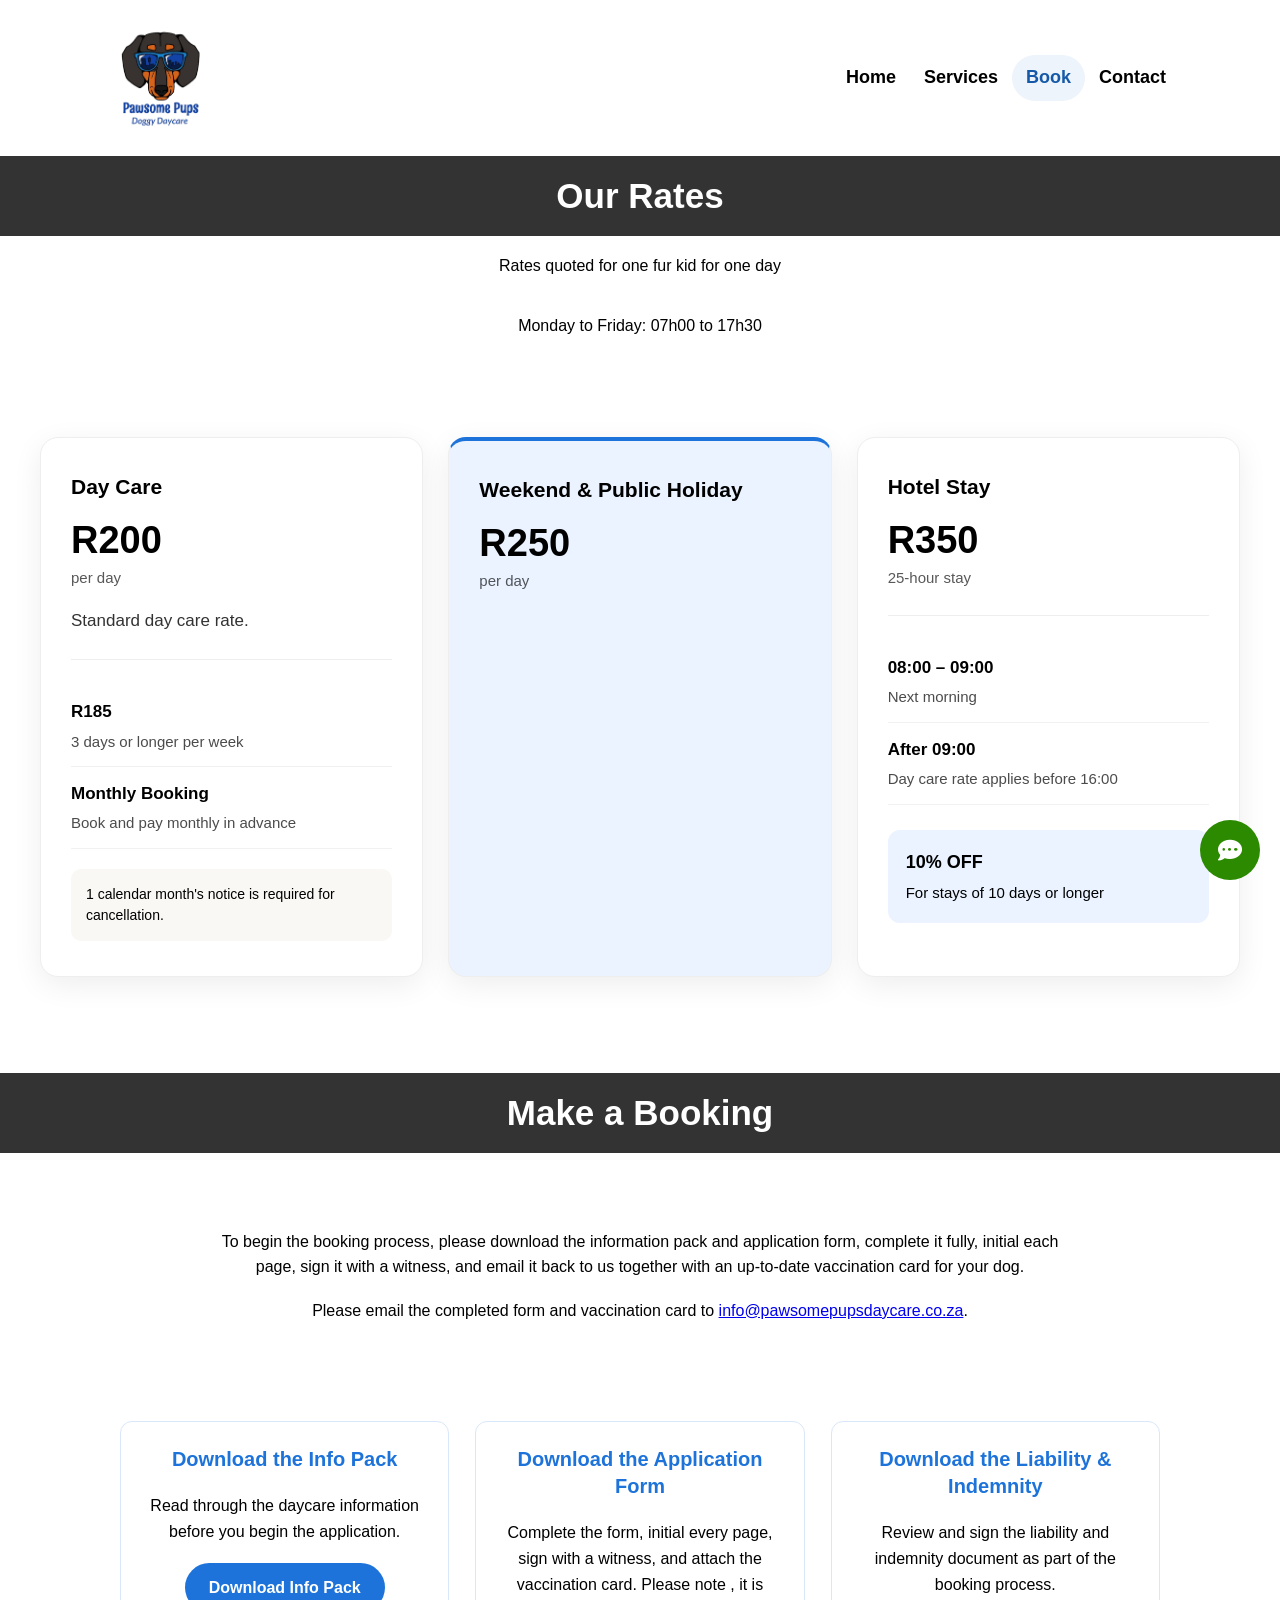
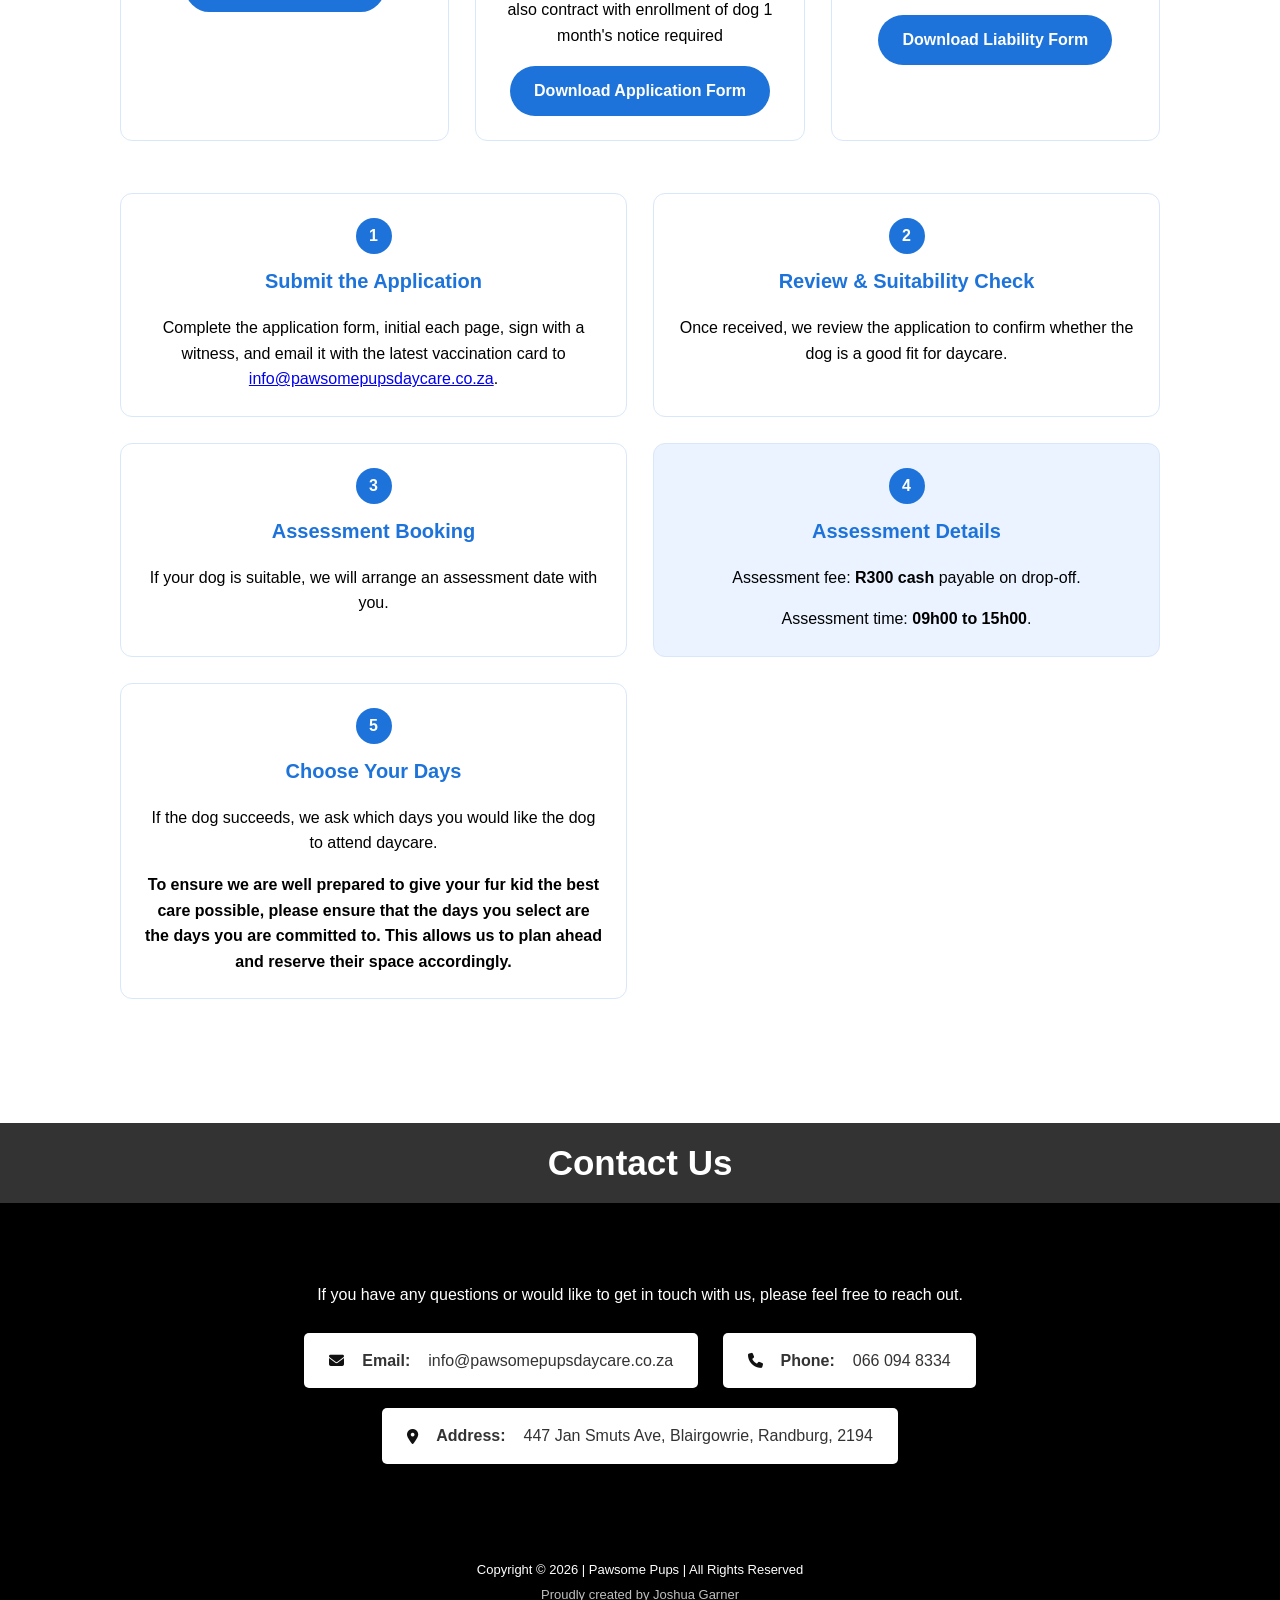
<file: booking.html>
<!DOCTYPE html>
<html lang="en">
<head>
    <meta charset="UTF-8">
    <meta name="viewport" content="width=device-width, initial-scale=1.0">
    <title>Pawsome Pups</title>
    <link rel="icon" href="/favicon.ico" type="image/x-icon">
    <link rel="preconnect" href="https://fonts.googleapis.com">
    <link rel="preconnect" href="https://fonts.gstatic.com" crossorigin>
    <link href="https://fonts.googleapis.com/css2?family=Roboto:wght@400;500;700&display=swap" rel="stylesheet">
    <link rel="stylesheet" href="styles.css">
    <link rel="stylesheet" href="https://cdnjs.cloudflare.com/ajax/libs/font-awesome/6.1.1/css/all.min.css">
</head>
<body>

    <div class="header">
        <a href="index.html" class="logo" aria-label="Pawsome Pups Home">
            <img src="img/Logo.png" alt="Pawsome Pups logo" />
        </a>

        <div class="nav-group right-nav navbar">
            <a href="index.html">Home</a>
            <a href="services.html">Services</a>
            <a href="booking.html" class="active" aria-current="page">Book</a>
            <a href="contact.html">Contact</a>
        </div>

        <div class="burger">
            <i class="fas fa-bars"></i>
            <i class="fas fa-times" style="display: none;"></i>
        </div>
    </div>

     <div class="title"><h2>Our Rates</h2></div>

    <div class="rates-intro">
      <p>Rates quoted for one fur kid for one day</p>

      <p>Monday to Friday: 07h00 to 17h30 </p>
    </div>
<section class="rates-section">
  <div class="rates-container">


    <div class="rates-grid">

      <!-- Day Care -->
      <div class="rate-card">
        <h3>Day Care</h3>

        <div class="price">
          <span>R200</span>
          <small>per day</small>
        </div>

        <p>Standard day care rate.</p>

        <div class="rate-divider"></div>

        <div class="rate-detail">
          <strong>R185</strong>
          <span>3 days or longer per week</span>
        </div>

        <div class="rate-detail">
          <strong>Monthly Booking</strong>
          <span>Book and pay monthly in advance</span>
        </div>

        <div class="rate-note">
        
          <p>1 calendar month's notice is required for cancellation.</p>
        </div>
      </div>


      <!-- Weekend & Public Holiday -->
      <div class="rate-card highlight-card">
        
        <h3>Weekend & Public Holiday</h3>

        <div class="price">
          <span>R250</span>
          <small>per day</small>
        </div>

        <!-- <p>Special rates apply for weekends and public holidays.</p> -->
      </div>


      <!-- Hotel -->
      <div class="rate-card">
        
        <h3>Hotel Stay</h3>

        <div class="price">
          <span>R350</span>
          <small>25-hour stay</small>
        </div>

        <div class="rate-divider"></div>

        <div class="rate-detail">
          <strong>08:00 – 09:00</strong>
          <span>Next morning</span>
        </div>

        <div class="rate-detail">
          <strong>After 09:00</strong>
          <span>Day care rate applies before 16:00</span>
        </div>

        <div class="discount">
          <strong>10% OFF</strong>
          <span>For stays of 10 days or longer</span>
        </div>
      </div>

    </div>
  </div>
</section>
    </div>

    <div class="title"><h2>Make a Booking</h2></div>
    <div class="booking-section" id="booking">
        <div class="booking-intro">
            <p>
                To begin the booking process, please download the information pack and application form, complete it fully,
                initial each page, sign it with a witness, and email it back to us together with an up-to-date
                vaccination card for your dog.
            </p>
            <p>
                Please email the completed form and vaccination card to <a href="mailto:info@pawsomepupsdaycare.co.za">info@pawsomepupsdaycare.co.za</a>.
            </p>
         
        </div>

        <div class="booking-docs">
            <div class="doc-card">
                <h3>Download the Info Pack</h3>
                <p>Read through the daycare information before you begin the application.</p>
                <a href="pdf/Pawsome Pups Doggy Daycare  Information Pack 092026.pdf" download class="doc-button">Download Info Pack</a>
            </div>

            <div class="doc-card">
                <h3>Download the Application Form</h3>
                <p>Complete the form, initial every page, sign with a witness, and attach the vaccination card. Please note , it is also contract with enrollment of dog 1 month's notice required</p>
                <a href="pdf/Pawsome Pups Doggy Daycare Application Form 092026.pdf" download class="doc-button">Download Application Form</a>
            </div>

            <div class="doc-card">
                <h3>Download the Liability &amp; Indemnity</h3>
                <p>Review and sign the liability and indemnity document as part of the booking process.</p>
                <a href="pdf/Liability and Indemnity V01 2026.pdf" download class="doc-button">Download Liability Form</a>
            </div>
        </div>

        <div class="booking-steps">
            <div class="step-card">
                <span class="step-number">1</span>
                <h3>Submit the Application</h3>
                <p>Complete the application form, initial each page, sign with a witness, and email it with the latest vaccination card to <a href="mailto:info@pawsomepupsdaycare.co.za">info@pawsomepupsdaycare.co.za</a>.</p>
            </div>

            <div class="step-card">
                <span class="step-number">2</span>
                <h3>Review & Suitability Check</h3>
                <p>Once received, we review the application to confirm whether the dog is a good fit for daycare.</p>
            </div>

            <div class="step-card">
                <span class="step-number">3</span>
                <h3>Assessment Booking</h3>
                <p>If your dog is suitable, we will arrange an assessment date with you.</p>
            </div>

            <div class="step-card highlight-card">
                <span class="step-number">4</span>
                <h3>Assessment Details</h3>
                <p>Assessment fee: <strong>R300 cash</strong> payable on drop-off.</p>
                <p>Assessment time: <strong>09h00 to 15h00</strong>.</p>
            </div>

            <div class="step-card">
                <span class="step-number">5</span>
                <h3>Choose Your Days</h3>
                <p>If the dog succeeds, we ask which days you would like the dog to attend daycare.</p>
                <p><b>To ensure we are well prepared to give your fur kid the best care possible, please ensure that the days you select are the days you are committed to. This allows us to plan ahead and reserve their space accordingly.</b></p>
            </div>
        </div>

        
    </div>

  <div class="title"><h2>Contact Us</h2></div>
  <section class="contact-section" id="contact">
    <div class="container">
      <p>If you have any questions or would like to get in touch with us, please feel free to reach out.</p>
      <div class="contact-info">
        <p><i class="fas fa-envelope contact-info-icon" aria-hidden="true"></i><strong>Email:</strong> info@pawsomepupsdaycare.co.za</p>
        <p><i class="fas fa-phone contact-info-icon" aria-hidden="true"></i><strong>Phone:</strong> 066 094 8334</p>
        <p><i class="fas fa-map-marker-alt contact-info-icon" aria-hidden="true"></i><strong>Address:</strong> 447 Jan Smuts Ave, Blairgowrie, Randburg, 2194</p>
      </div>
    </div>
  </section>

  <footer class="footer">
    <p>Copyright &copy; 2026 | Pawsome Pups | All Rights Reserved</p>
    <p class="creator">Proudly created by <a href="http://joshuagarnerwebsite.com" target="_blank" rel="noopener noreferrer" class="creator-link">Joshua Garner</a></p>
  </footer>


<div id="socialMediaFloat" class="social-circle">
    <div class="social-icon" id="socialToggle">
        <i class="fas fa-comment-dots"></i>
    </div>
    <a href="mailto:info@pawsomepupsdaycare.co.za" class="social-icon hidden" target="_blank" rel="noopener noreferrer">
        <i class="fa fa-envelope"></i>
    </a>
    <a href="tel:+27660948334" class="social-icon hidden" target="_blank" rel="noopener noreferrer">
        <i class="fa fa-phone"></i>
    </a>
    <a href="mailto:info@pawsomepupsdaycare.co.za" class="social-icon hidden" target="_blank" rel="noopener noreferrer">
        <i class="fa fa-envelope"></i>
    </a>
</div>

<script>
    var socialToggle = document.getElementById('socialToggle');
    var socialIcons = document.querySelectorAll('.social-icon.hidden');

    function toggleSocialIcons() {
        socialIcons.forEach(function(icon, index) {
            setTimeout(function() {
                icon.classList.toggle('hidden');
            }, index * 30);
        });
        socialToggle.children[0].classList.toggle('fa-comment-dots hidden');
        socialToggle.children[0].classList.toggle('fa-times');
    }
    socialToggle.addEventListener('click', toggleSocialIcons);

    document.addEventListener('DOMContentLoaded', function() {
  var burger = document.querySelector('.burger');
  var navbar = document.querySelector('.navbar');

  function toggleMenu() {
    burger.classList.toggle('active');
    navbar.classList.toggle('active');
  }

  burger.addEventListener('click', toggleMenu);
});
</script>

</body>
</html>
</file>
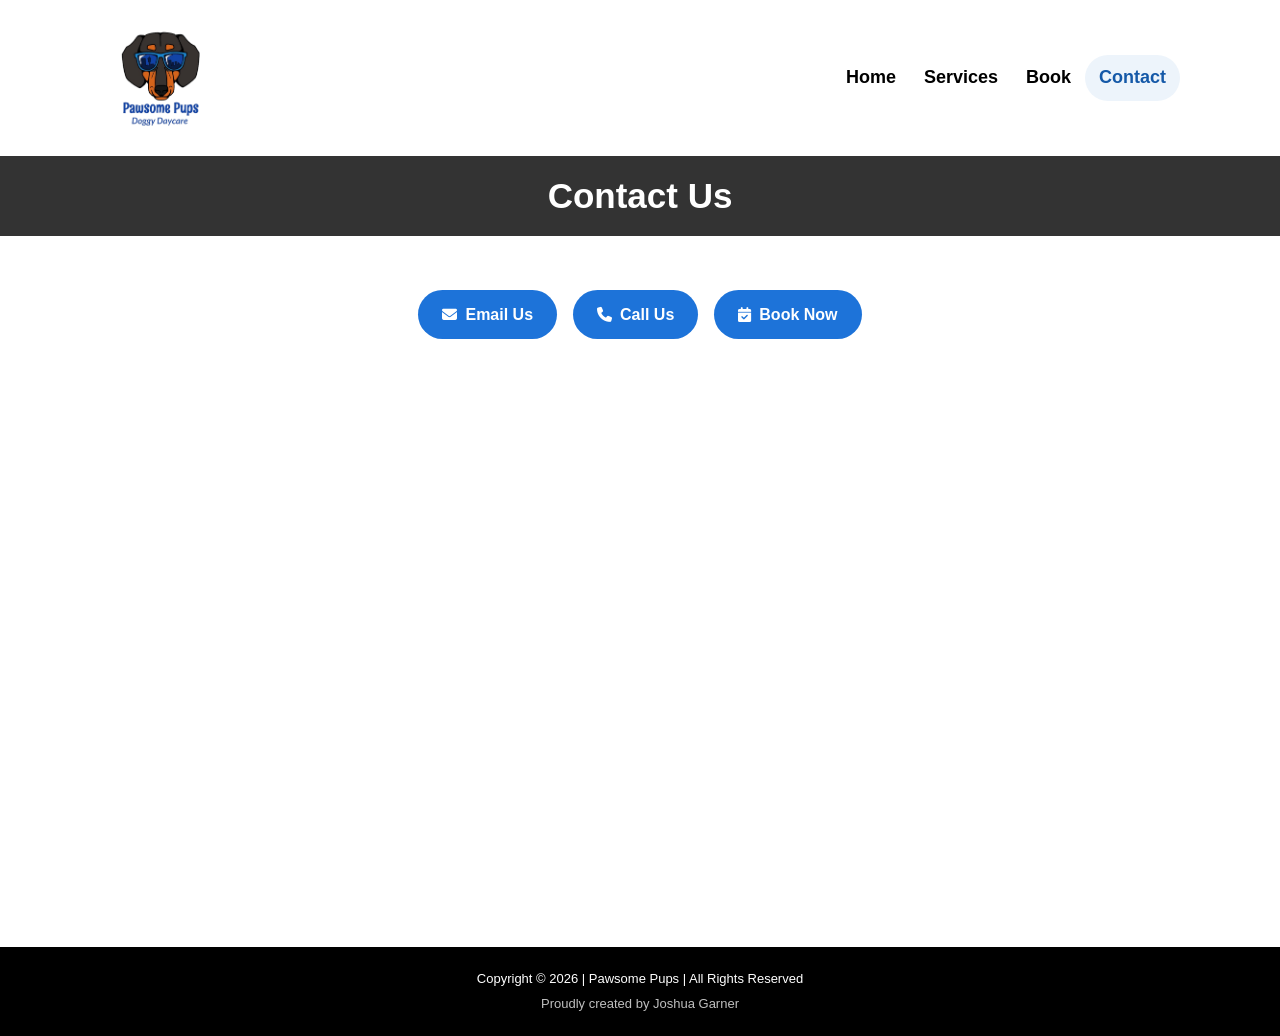
<file: contact.html>
<!DOCTYPE html>
<html lang="en">
<head>
    <meta charset="UTF-8">
    <meta name="viewport" content="width=device-width, initial-scale=1.0">
    <title>Pawsome Pups | Contact</title>
    <link rel="icon" href="/favicon.ico" type="image/x-icon">
    <link rel="preconnect" href="https://fonts.googleapis.com">
    <link rel="preconnect" href="https://fonts.gstatic.com" crossorigin>
    <link href="https://fonts.googleapis.com/css2?family=Roboto:wght@400;500;700&display=swap" rel="stylesheet">
    <link rel="stylesheet" href="styles.css">
    <link rel="stylesheet" href="https://cdnjs.cloudflare.com/ajax/libs/font-awesome/6.1.1/css/all.min.css">
</head>
<body>

    <div class="header">
        <a href="index.html" class="logo" aria-label="Pawsome Pups Home">
            <img src="img/Logo.png" alt="Pawsome Pups logo" />
        </a>

        <div class="nav-group right-nav navbar">
            <a href="index.html">Home</a>
            <a href="services.html">Services</a>
            <a href="booking.html">Book</a>
            <a href="contact.html" class="active" aria-current="page">Contact</a>
        </div>

        <div class="burger">
            <i class="fas fa-bars"></i>
            <i class="fas fa-times" style="display: none;"></i>
        </div>
    </div>

    <div class="title"><h2>Contact Us</h2></div>

        <div class="contact-page-actions">
            <a href="mailto:info@pawsomepupsdaycare.co.za" class="booking-button email-button"><i class="fas fa-envelope" aria-hidden="true"></i> Email Us</a>
            <a href="tel:+27660948334" class="booking-button"><i class="fas fa-phone" aria-hidden="true"></i> Call Us</a>
            <a href="booking.html" class="booking-button"><i class="fas fa-calendar-check" aria-hidden="true"></i> Book Now</a>
        </div>
    </div>
  <br/>
    <div class="contact-map-wrap">
        <iframe src="https://www.google.com/maps/embed?pb=!1m12!1m8!1m3!1d3582.7853607530774!2d28.01474842!3d-26.10592433!3m2!1i1024!2i768!4f13.1!2m1!1sPawsome%20Pups%20Doggy%20Daycare!5e0!3m2!1sen!2sza!4v1785780361820!5m2!1sen!2sza" width="600" height="450" style="border:0;" allowfullscreen="" loading="lazy" referrerpolicy="strict-origin-when-cross-origin"></iframe>
    </div>

    <footer class="footer">
        <p>Copyright &copy; 2026 | Pawsome Pups | All Rights Reserved</p>
        <p class="creator">Proudly created by <a href="http://joshuagarnerwebsite.com" target="_blank" rel="noopener noreferrer" class="creator-link">Joshua Garner</a></p>
    </footer>

<script>
    document.addEventListener('DOMContentLoaded', function() {
      var burger = document.querySelector('.burger');
      var navbar = document.querySelector('.navbar');

      function toggleMenu() {
        burger.classList.toggle('active');
        navbar.classList.toggle('active');
      }

      if (burger && navbar) {
        burger.addEventListener('click', toggleMenu);
      }
    });
</script>

</body>
</html>
</file>
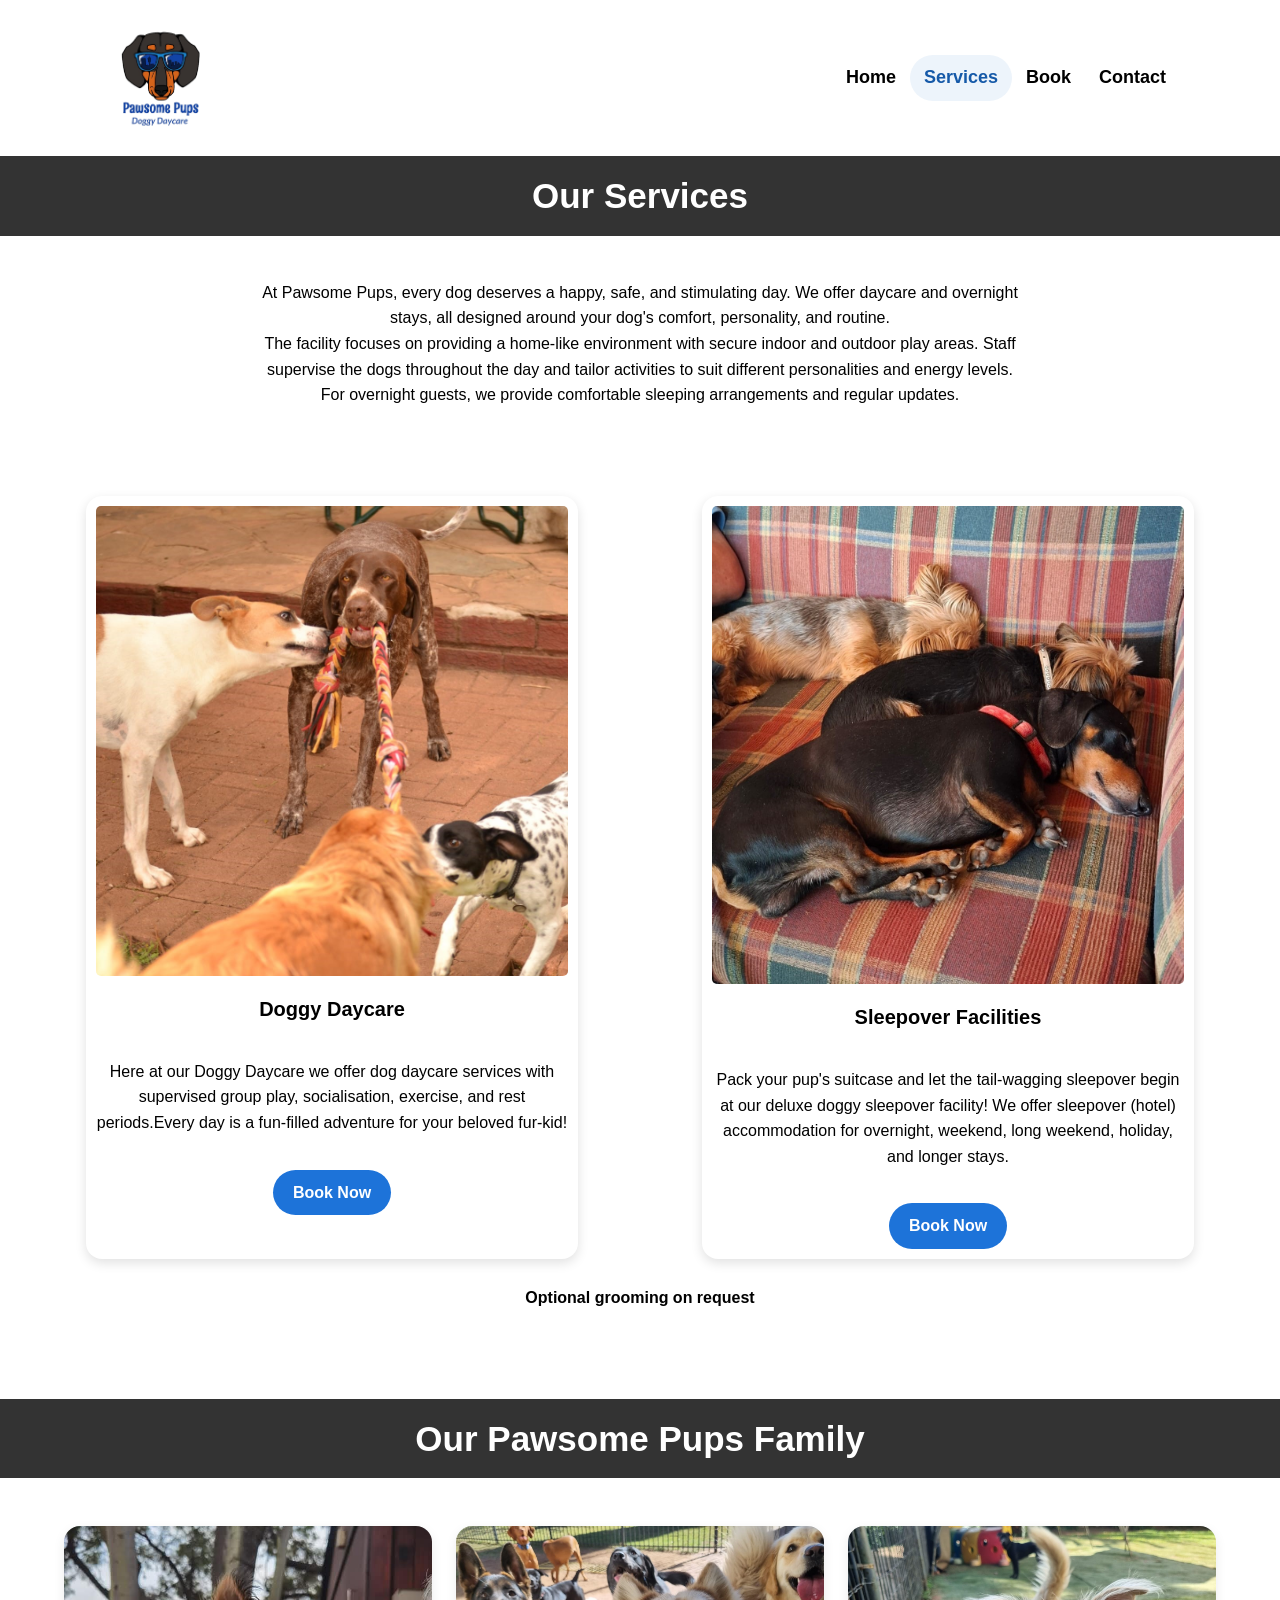
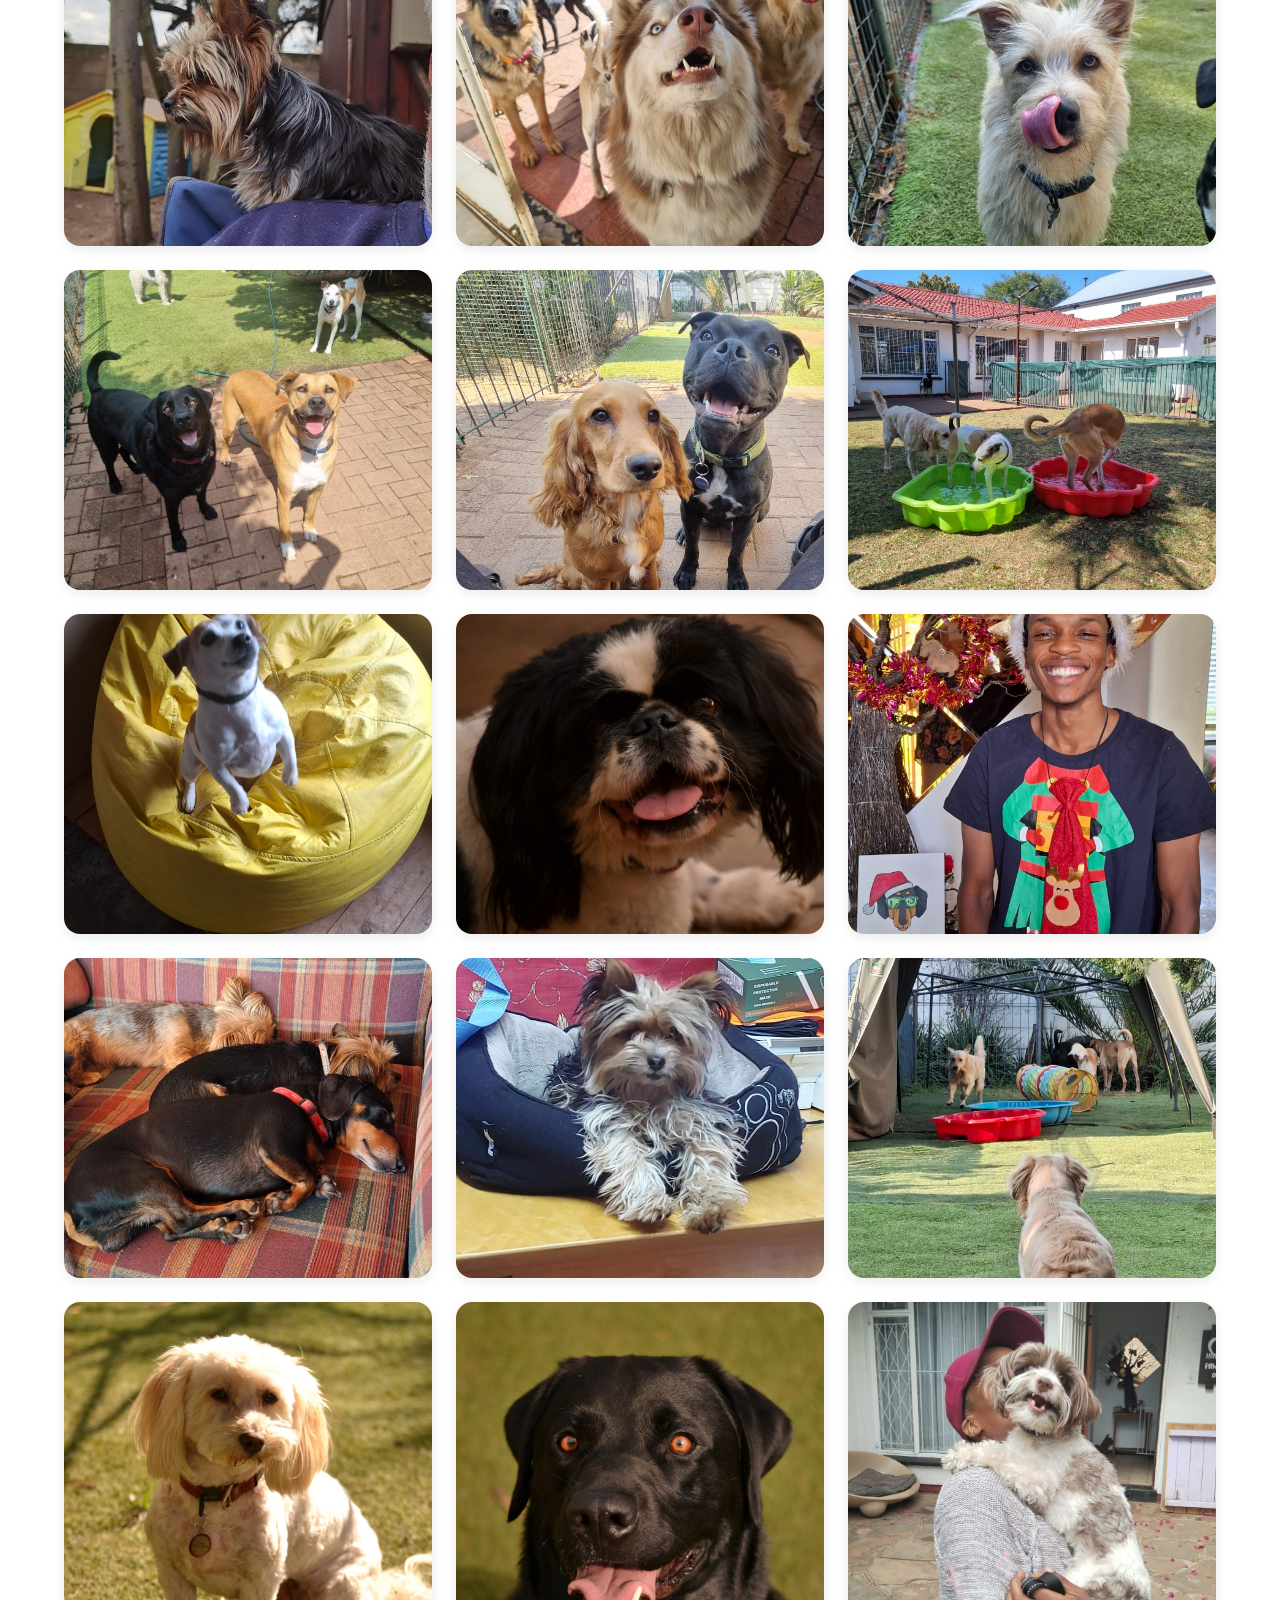
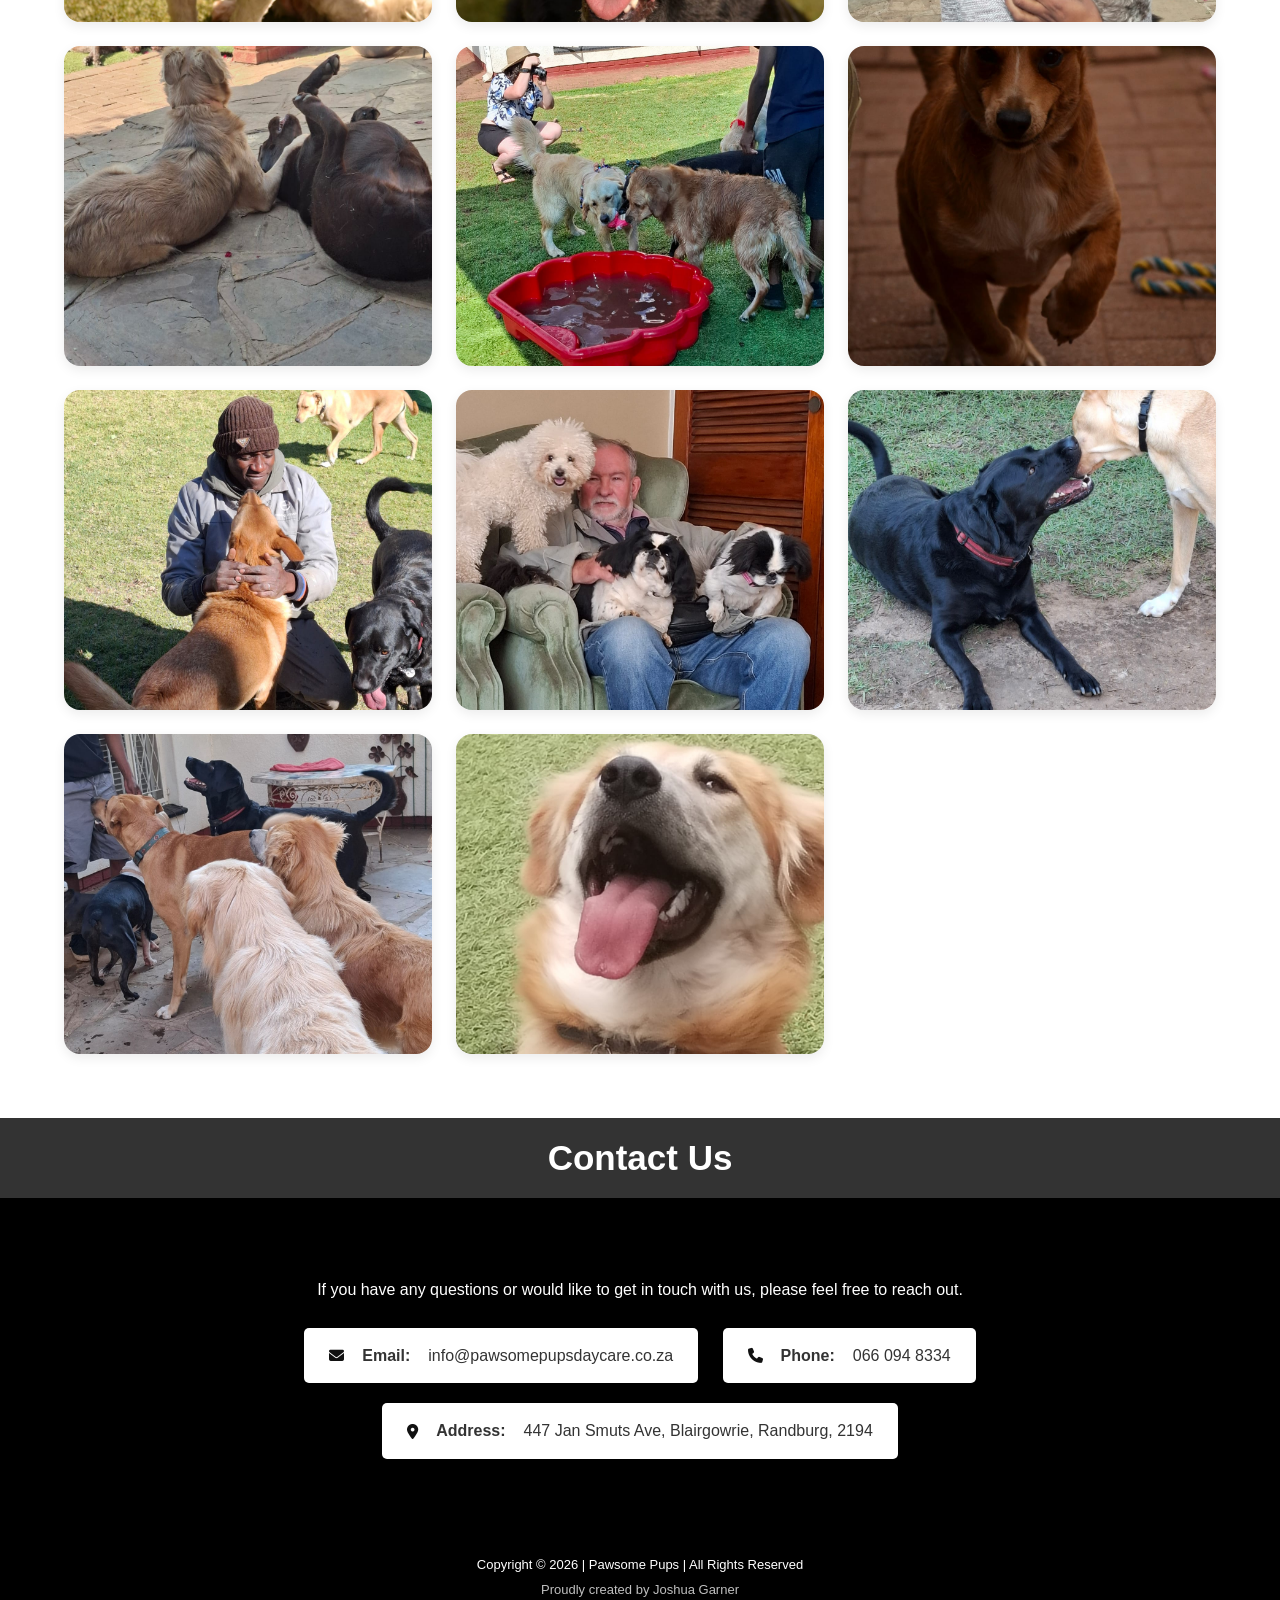
<file: services.html>
<!DOCTYPE html>
<html lang="en">
<head>
    <meta charset="UTF-8">
    <meta name="viewport" content="width=device-width, initial-scale=1.0">
    <title>Pawsome Pups | Services</title>
    <link rel="icon" href="/favicon.ico" type="image/x-icon">
    <link rel="preconnect" href="https://fonts.googleapis.com">
    <link rel="preconnect" href="https://fonts.gstatic.com" crossorigin>
    <link href="https://fonts.googleapis.com/css2?family=Roboto:wght@400;500;700&display=swap" rel="stylesheet">
    <link rel="stylesheet" href="styles.css">
    <link rel="stylesheet" href="https://cdnjs.cloudflare.com/ajax/libs/font-awesome/6.1.1/css/all.min.css">
</head>
<body>

    <div class="header">
        <a href="index.html" class="logo" aria-label="Pawsome Pups Home">
            <img src="img/Logo.png" alt="Pawsome Pups logo" />
        </a>

        <div class="nav-group right-nav navbar">
            <a href="index.html">Home</a>
            <a href="services.html" class="active" aria-current="page">Services</a>
            <a href="booking.html">Book</a>
            <a href="contact.html">Contact</a>
        </div>

        <div class="burger">
            <i class="fas fa-bars"></i>
            <i class="fas fa-times" style="display: none;"></i>
        </div>
    </div>

    <div class="title"><h2>Our Services</h2></div>

    <div class="services-page-intro">
        <div class="container narrow">
            <p>
                At Pawsome Pups, every dog deserves a happy, safe, and stimulating day. We offer daycare and overnight stays, all designed around your dog's comfort, personality, and routine.
            <p>The facility focuses on providing a home-like environment with secure indoor and outdoor play areas. 
Staff supervise the dogs throughout the day and tailor activities to suit different personalities and energy levels.</p>

<p>For overnight guests, we provide comfortable sleeping arrangements and regular updates. </p>
        
        </div>
    </div>

    <div class="services-section services-page-services" id="services">
      <div class="product-cards">
          <div class="product-card">
              <img src="img/daycare-1.jpg" alt="Doggy Daycare">
              <h3>Doggy Daycare</h3>
              <p>Here at our Doggy Daycare we offer dog daycare services with supervised group play, socialisation, exercise, and rest periods.Every day is a fun-filled adventure for your beloved fur-kid! </p>
              <a href="booking.html" class="service-view-btn">Book Now</a>
          </div>
          <div class="product-card">
              <img src="img/WhatsApp Image 2026-07-29 at 14.07.41.jpeg" alt="Sleepover Facilities">
              <h3>Sleepover Facilities</h3>
              <p>Pack your pup's suitcase and let the tail-wagging sleepover begin at our deluxe doggy sleepover facility! We offer sleepover (hotel) accommodation for overnight, weekend, long weekend,  holiday, and longer stays.</p>
              <a href="booking.html" class="service-view-btn">Book Now</a>
          </div>
      </div>
      <p><b>Optional grooming on request</b></p>
    </div>


   

    <div class="title"><h2>Our Pawsome Pups Family</h2></div>
    <div class="facilities-section">
        <div class="facilities-gallery">
            <div class="facility-card">
                <img src="img/WhatsApp Image 2026-07-29 at 13.54.24.jpeg" alt="Pawsome Pups in action">
            </div>
            <div class="facility-card">
                <img src="img/WhatsApp Image 2026-07-29 at 13.54.25.jpeg" alt="Pawsome Pups in action">
            </div>
            <div class="facility-card">
                <img src="img/WhatsApp Image 2026-07-29 at 13.56.09.jpeg" alt="Pawsome Pups in action">
            </div>
            <div class="facility-card">
                <img src="img/WhatsApp Image 2026-07-29 at 13.58.35.jpeg" alt="Pawsome Pups in action">
            </div>
            <div class="facility-card">
                <img src="img/WhatsApp Image 2026-07-29 at 14.00.16 (1).jpeg" alt="Pawsome Pups in action">
            </div>
            <div class="facility-card">
                <img src="img/WhatsApp Image 2026-07-29 at 14.00.16.jpeg" alt="Pawsome Pups in action">
            </div>
            <div class="facility-card">
                <img src="img/WhatsApp Image 2026-07-29 at 14.07.36.jpeg" alt="Pawsome Pups in action">
            </div>
            <div class="facility-card">
                <img src="img/WhatsApp Image 2026-07-29 at 14.07.38.jpeg" alt="Pawsome Pups in action">
            </div>
            <div class="facility-card">
                <img src="img/WhatsApp Image 2026-07-29 at 14.07.40.jpeg" alt="Pawsome Pups in action">
            </div>
            <div class="facility-card">
                <img src="img/WhatsApp Image 2026-07-29 at 14.07.41.jpeg" alt="Pawsome Pups in action">
            </div>
            <div class="facility-card">
                <img src="img/WhatsApp Image 2026-07-29 at 14.07.42 (2).jpeg" alt="Pawsome Pups in action">
            </div>
            <div class="facility-card">
                <img src="img/WhatsApp Image 2026-07-29 at 14.10.50.jpeg" alt="Pawsome Pups in action">
            </div>
            <div class="facility-card">
                <img src="img/WhatsApp Image 2026-07-29 at 14.10.52 (1).jpeg" alt="Pawsome Pups in action">
            </div>
            <div class="facility-card">
                <img src="img/WhatsApp Image 2026-07-29 at 14.10.52.jpeg" alt="Pawsome Pups in action">
            </div>
            <div class="facility-card">
                <img src="img/WhatsApp Image 2026-07-29 at 14.10.54.jpeg" alt="Pawsome Pups in action">
            </div>
            <div class="facility-card">
                <img src="img/WhatsApp Image 2026-07-29 at 13.56.09 (1).jpeg" alt="Pawsome Pups in action">
            </div>
            <div class="facility-card">
                <img src="img/WhatsApp Image 2026-07-29 at 14.07.37 (1).jpeg" alt="Pawsome Pups in action">
            </div>
            <div class="facility-card">
                <img src="img/WhatsApp Image 2026-07-29 at 14.07.37.jpeg" alt="Pawsome Pups in action">
            </div>
            <div class="facility-card">
                <img src="img/WhatsApp Image 2026-07-29 at 14.10.45.jpeg" alt="Pawsome Pups in action">
            </div>
            <div class="facility-card">
                <img src="img/WhatsApp Image 2026-07-29 at 14.10.46.jpeg" alt="Pawsome Pups in action">
            </div>
            <div class="facility-card">
                <img src="img/WhatsApp Image 2026-07-29 at 14.10.51 (1).jpeg" alt="Pawsome Pups in action">
            </div>
            <div class="facility-card">
                <img src="img/WhatsApp Image 2026-07-29 at 14.10.51 (2).jpeg" alt="Pawsome Pups in action">
            </div>
            <div class="facility-card">
                <img src="img/WhatsApp Image 2026-07-29 at 14.10.54 (1).jpeg" alt="Pawsome Pups in action">
            </div>
        </div>
    </div>


    <div class="title"><h2>Contact Us</h2></div>
    <section class="contact-section" id="contact">
        <div class="container">
            <p>If you have any questions or would like to get in touch with us, please feel free to reach out.</p>
            <div class="contact-info">
                <p><i class="fas fa-envelope contact-info-icon" aria-hidden="true"></i><strong>Email:</strong> info@pawsomepupsdaycare.co.za</p>
                <p><i class="fas fa-phone contact-info-icon" aria-hidden="true"></i><strong>Phone:</strong> 066 094 8334</p>
                <p><i class="fas fa-map-marker-alt contact-info-icon" aria-hidden="true"></i><strong>Address:</strong> 447 Jan Smuts Ave, Blairgowrie, Randburg, 2194</p>
            </div>
        </div>
    </section>

    <footer class="footer">
        <p>Copyright &copy; 2026 | Pawsome Pups | All Rights Reserved</p>
        <p class="creator">Proudly created by <a href="http://joshuagarnerwebsite.com" target="_blank" rel="noopener noreferrer" class="creator-link">Joshua Garner</a></p>
    </footer>

<script>
    document.addEventListener('DOMContentLoaded', function() {
      var burger = document.querySelector('.burger');
      var navbar = document.querySelector('.navbar');

      function toggleMenu() {
        burger.classList.toggle('active');
        navbar.classList.toggle('active');
      }

      if (burger && navbar) {
        burger.addEventListener('click', toggleMenu);
      }
    });
</script>
<script src="service-reveal.js"></script>

</body>
</html>
</file>
<file: styles.css>
body {
  font-family: 'Open Sans', Arial, sans-serif;
  margin: 0;
  padding: 0;
  overflow-x: hidden;
  width: 100%;
  max-width: 100vw;
  word-wrap: break-word;
  overflow-wrap: break-word;
}

* {
  box-sizing: border-box;
}

html {
  scroll-behavior: smooth;
  overflow-x: hidden;
  width: 100%;
  overflow-wrap: break-word;
  word-wrap: break-word;
}

.header {
  background-color: #fff;
  color: black;
  padding: 18px 100px;
  display: flex;
  align-items: center;
  justify-content: space-between;
  position: relative;
  gap: 20px;
  min-height: 98px;
}

@media (max-width: 768px) {
  .header {
    padding: 12px 30px;
    min-height: 70px;
  }
}

@media (max-width: 480px) {
  .header {
    padding: 10px 15px;
    min-height: 60px;
  }
}

.logo {
  margin: 0;
  max-width: none;
  text-decoration: none;
  display: flex;
  align-items: center;
  justify-content: flex-start;
  flex-shrink: 0;
}

.logo img {
  display: block;
  max-height: 120px;
  width: auto;
}

@media (max-width: 768px) {
  .logo img {
    max-height: 92px;
  }
}

@media (max-width: 480px) {
  .logo img {
    max-height: 72px;
  }
}

.nav-group {
  display: flex;
  align-items: center;
  gap: 0;
  min-height: 52px;
}

@media (max-width: 768px) {
  .nav-group a {
    font-size: 11px;
    padding: 10px 11px;
  }
}

@media (max-width: 480px) {
  .right-nav {
    display: none;
  }

  .nav-group {
    display: none;
  }
}

.left-nav {
  display: none;
}

.right-nav {
  justify-content: flex-end;
  margin-left: auto;
}

.navbar,
.nav-group {
  display: flex;
}

.navbar a,
.nav-group a {
  display: flex;
  align-items: center;
  justify-content: center;
  color: black;
  text-align: center;
  padding: 12px 14px;
  text-decoration: none;
  font-size: 18px;
  margin-left: 0;
  font-weight: 700;
  line-height: 1.2;
  min-height: 46px;
  border-radius: 999px;
  transition: color 0.2s ease, background-color 0.2s ease;
  font-family: 'Poppins', 'Open Sans', Arial, sans-serif;
}

.navbar a:hover,
.nav-group a:hover,
.navbar a.active,
.nav-group a.active {
  background-color: #edf4fb;
  color: #1559a8;
}

.hero-section {
  height: 650px;
  width: 100%;
  position: relative;
  overflow: hidden;
}

@media (max-width: 768px) {
  .hero-section {
    height: 450px;
  }
}

@media (max-width: 480px) {
  .hero-section {
    height: 350px;
  }
}

.hero-slider {
  position: absolute;
  inset: 0;
}

.hero-slide {
  position: absolute;
  inset: 0;
  display: flex;
  align-items: center;
  justify-content: center;
  background-size: cover;
  background-position: center;
  background-repeat: no-repeat;
  opacity: 0;
  transition: opacity 0.8s ease;
}

.hero-slide::after {
  content: '';
  position: absolute;
  inset: 0;
  background: rgba(0, 0, 0, 0.35);
}

.hero-slide.is-active {
  opacity: 1;
}

.slide-1 {
  background-image: linear-gradient(rgba(0, 0, 0, 0.35), rgba(0, 0, 0, 0.35)), url('img/WhatsApp Image 2026-07-29 at 14.00.16 (1).jpeg');
}

.slide-2 {
  background-image: linear-gradient(rgba(0, 0, 0, 0.35), rgba(0, 0, 0, 0.35)),  url('img/WhatsApp Image 2026-07-29 at 13.58.35.jpeg');
}

.slide-3 {
  background-image: linear-gradient(rgba(0, 0, 0, 0.15), rgba(0, 0, 0, 0.15)), url('img/WhatsApp Image 2026-07-29 at 14.10.54.jpeg');
}

.hero-content {
  position: relative;
  z-index: 1;
  text-align: center;
  color: white;
}

.hero-logo {
  max-width: 200px;
  height: auto;
  display: block;
  margin: 0 auto 25px;
}

.hero-content h2 {
  margin: 0 0 0;
  font-size: 72px;
  padding-bottom: 0;
  font-family: 'Chewy', 'Segoe Print', 'Comic Sans MS', cursive;
  font-weight: 400;
  letter-spacing: 1px;
  text-shadow: 2px 2px 0 rgba(3, 45, 84, 0.35);
}

@media (max-width: 768px) {
  .hero-content h2 {
    font-size: 40px;
  }
}

@media (max-width: 480px) {
  .hero-content h2 {
    font-size: 28px;
  }
}

.hero-content p {
  margin: 0 0 16px;
  font-size: 30px;
}

@media (max-width: 768px) {
  .hero-content p {
    font-size: 18px;
  }
}

@media (max-width: 480px) {
  .hero-content p {
    font-size: 14px;
    margin-bottom: 15px;
  }
}

.hero-book-btn {
  display: inline-block;
  background: #1d73d9;
  color: #fff;
  text-decoration: none;
  font-weight: bold;
  padding: 14px 28px;
  border-radius: 999px;
  transition: background 0.3s ease, transform 0.3s ease;
}

@media (max-width: 480px) {
  .hero-book-btn {
    padding: 10px 20px;
    font-size: 14px;
  }
}

.hero-book-btn:hover {
  background: #1458ac;
  transform: translateY(-2px);
}

.hero-dots {
  position: absolute;
  left: 50%;
  bottom: 24px;
  transform: translateX(-50%);
  z-index: 2;
  display: flex;
  gap: 10px;
}

.hero-dot {
  width: 12px;
  height: 12px;
  border: none;
  border-radius: 50%;
  background: rgba(255, 255, 255, 0.7);
  cursor: pointer;
}

.hero-dot.is-active {
  background: #fff;
  transform: scale(1.2);
}

.about-section,
.services-section {
  padding: 36px 24px;
  text-align: center;
  width: 100%;
}

@media (max-width: 768px) {
  .about-section,
  .services-section {
    padding: 28px 18px;
  }
}

@media (max-width: 480px) {
  .about-section,
  .services-section {
    padding: 24px 14px;
  }
}

.about-section {
  max-width: 1200px;
  margin: 0 auto;
  padding: 80px 20px;
  border-radius: 18px;
  overflow: hidden;
}

@media (max-width: 768px) {
  .about-section {
    padding: 50px 20px;
  }
}

@media (max-width: 480px) {
  .about-section {
    padding: 30px 15px;
  }
}

.about-grid {
  display: grid;
  grid-template-columns: 1fr 1fr;
  gap: 40px;
  align-items: center;
  text-align: left;
}

@media (max-width: 768px) {
  .about-grid {
    grid-template-columns: 1fr;
    gap: 20px;
  }
}

.about-image-placeholder {
  min-height: 320px;
  background: #f4f4f4;
  border: none;
  border-radius: 0;
  display: flex;
  align-items: center;
  justify-content: center;
  overflow: hidden;
}

.about-image-placeholder img {
  display: block;
  width: 100%;
  height: 100%;
  object-fit: cover;
  border-radius: 18px;
}

.about-copy p {
  margin: 0 0 20px;
  line-height: 1.6;
}

@media (max-width: 480px) {
  .about-copy p {
    margin: 0 0 15px;
    font-size: 14px;
  }
}

.testimonial-cards {
  display: flex;
  justify-content: space-around;
  flex-wrap: wrap;
  margin: 20px 0;
  padding-top: 30px;
  padding-bottom: 30px;
}

.testimonial-section {
  max-width: 900px;
  margin: 0 auto;
  padding: 40px 20px;
  position: relative;
  display: flex;
  align-items: center;
  gap: 20px;
}

.google-review-summary {
  display: flex;
  align-items: center;
  justify-content: center;
  flex-wrap: wrap;
  gap: 9px;
  padding: 26px 16px 0;
  color: #333;
}

.google-review-rating {
  font-size: 24px;
  font-weight: 700;
}

.google-review-stars,
.testimonial-stars {
  color: #f4b400;
  letter-spacing: 3px;
}

.google-review-stars {
  font-size: 21px;
}

.google-review-count {
  font-size: 14px;
  color: #666;
}

.testimonial-slider {
  position: relative;
  min-height: 300px;
  padding: 20px;
  flex: 1;
}

.testimonial-arrow {
  width: 50px;
  height: 50px;
  border: 2px solid #fff;
  border-radius: 50%;
  background-color: #fff;
  color: #1d73d9;
  font-size: 20px;
  cursor: pointer;
  display: flex;
  align-items: center;
  justify-content: center;
  transition: all 0.3s ease;
  flex-shrink: 0;
}

.testimonial-arrow:hover {
  color: #1d73d9;
  transform: scale(1.1);
  box-shadow: 0 4px 12px rgba(29, 115, 217, 0.4);
}

.testimonial-prev {
  order: -1;
}

.testimonial-next {
  order: 1;
}

.testimonial-slide {
  display: none;
  opacity: 0;
  transition: opacity 0.6s ease-in-out;
}

.testimonial-slide.is-active {
  display: block;
  opacity: 1;
}

.testimonial-card {
  flex-basis: 30%;
  box-shadow: 0 10px 28px rgba(0, 0, 0, 0.16);
  margin: 10px auto;
  padding: 40px 30px;
  text-align: center;
  border-radius: 16px;
  transition: transform 0.3s ease, box-shadow 0.3s ease;
  background: #fff;
  max-width: 600px;
}

.testimonial-card:hover {
  transform: translateY(-8px) scale(1.02);
  box-shadow: 0 8px 18px rgba(0,0,0,0.22);
}

.testimonial-card p {
  font-style: italic;
  text-align: center;
  font-size: 16px;
  line-height: 1.6;
  color: #333;
}

.testimonial-card blockquote {
  margin: 16px 0;
  color: #333;
  font-size: 16px;
  font-style: italic;
  line-height: 1.7;
  text-align: center;
}

.testimonial-author {
  margin: 20px 0 0;
  font-style: normal !important;
  font-weight: 700;
}

.testimonial-author span {
  display: block;
  margin-top: 6px;
  color: #777;
  font-size: 13px;
  font-weight: 400;
}

.testimonial-stars {
  font-size: 20px;
}

.testimonial-author p {
  margin-top: 20px;
}

.testimonial-dots {
  display: flex;
  justify-content: center;
  gap: 12px;
  padding: 20px 0;
  margin-top: 20px;
}

.testimonial-dot {
  width: 12px;
  height: 12px;
  border: 2px solid #1d73d9;
  border-radius: 50%;
  background-color: transparent;
  cursor: pointer;
  transition: background-color 0.3s ease, transform 0.3s ease;
  padding: 0;
}

.testimonial-dot:hover {
  transform: scale(1.2);
}

.testimonial-dot.is-active {
  background-color: #1d73d9;
}

.testimonial-pagination {
  display: flex;
  justify-content: center;
  padding: 0 0 24px;
  width: 100%;
}

.google-reviews-link-wrap {
  padding: 0 16px 42px;
  text-align: center;
}

.google-reviews-link {
  display: inline-block;
  padding: 12px 22px;
  border-radius: 999px;
  background: #1d73d9;
  color: #fff;
  font-weight: 700;
  text-decoration: none;
  transition: background-color 0.2s ease, transform 0.2s ease;
}

.google-reviews-link:hover {
  background: #1559a8;
  transform: translateY(-2px);
}

@media (max-width: 768px) {
  .testimonial-section {
    padding: 30px 10px;
    gap: 10px;
  }

  .testimonial-arrow {
    width: 40px;
    height: 40px;
    font-size: 16px;
  }

  .testimonial-card {
    flex-basis: 45%;
    padding: 30px 20px;
  }
}

@media (max-width: 480px) {
  .testimonial-section {
    gap: 8px;
    padding: 20px 10px;
  }

  .testimonial-arrow {
    width: 36px;
    height: 36px;
    font-size: 14px;
  }

  .testimonial-card {
    flex-basis: 100%;
    padding: 25px 15px;
  }
  
  .testimonial-card p {
    font-size: 14px;
  }

  .testimonial-card blockquote {
    font-size: 14px;
  }
}

.title {
  background-color: #333;
  color: #fff;
  font-size: 26px;
  text-align: center;
  margin: 0;
  padding: 18px 0;
}

.title h2,
.home-page .title h2,
.rates-heading h2 {
  font-family: 'Poppins', 'Open Sans', Arial, sans-serif;
}

.home-page .title {
  background-color: transparent;
  color: #1f1f1f;
}

.home-page .services-title,
.home-page .services-section {
  background-color: #f5f5f5;
}

@media (max-width: 768px) {
  .title {
    font-size: 22px;
    padding: 15px 0;
  }
}

@media (max-width: 480px) {
  .title {
    font-size: 18px;
    padding: 12px 0;
  }
}

.services-section {
  background-color: transparent;
}

.footer {
  background-color: #000;
  color: white;
  text-align: center;
  padding: 10px 20px;
  position: relative;
  bottom: 0;
  width: 100%;
}

@media (max-width: 480px) {
  .footer {
    padding: 8px 10px;
  }
}

.footer p {
  text-align: center;
}

.creator {
  text-align: center;
  opacity: 0.5;
}

.creator-link {
  text-decoration: none;
  color: inherit;
}

.creator-link:hover {
  text-decoration: underline;
}

.product-cards {
  display: flex;
  justify-content: space-around;
  flex-wrap: wrap;
  margin: 10px 0;
}

@media (max-width: 768px) {
  .product-cards {
    flex-direction: column;
    align-items: center;
  }
}

.product-card {
  flex-basis: 40%;
  background: #fff;
  box-shadow: 0 4px 12px rgba(0, 0, 0, 0.12);
  margin: 10px;
  padding: 10px;
  text-align: center;
  display: flex;
  flex-direction: column;
  border-radius: 16px;
  transition: transform 0.3s ease, box-shadow 0.3s ease;
}

.product-card.service-card-reveal {
  opacity: 0;
  transform: translateY(14px);
  transition: opacity 650ms ease, transform 650ms ease;
}

.product-card.service-card-reveal.is-visible {
  opacity: 1;
  transform: translateY(0);
}

@media (prefers-reduced-motion: reduce) {
  .product-card.service-card-reveal,
  .product-card.service-card-reveal.is-visible {
    opacity: 1;
    transform: none;
    transition: none;
  }
}

@media (max-width: 768px) {
  .product-card {
    flex-basis: 90%;
    max-width: 100%;
    margin: 10px 0;
  }
}

@media (max-width: 480px) {
  .product-card {
    flex-basis: 100%;
    margin: 10px 0;
    padding: 15px;
  }
}

.product-card:hover {
  transform: translateY(-8px) scale(1.02);
  box-shadow: 0 8px 18px rgba(0,0,0,0.22);
}

.product-card img {
  max-width: 100%;
  height: auto;
  border-radius: 5px;
}

.services-page-intro {
  max-width: 1100px;
  margin: 0 auto;
  padding: 44px 24px 32px;
  text-align: center;
}

@media (max-width: 480px) {
  .services-page-intro {
    padding: 28px 16px 24px;
  }
}

.services-page-intro .container.narrow {
  max-width: 800px;
  margin: 0 auto;
  text-align: center;
}

.services-page-intro p {
  margin: 0;
  font-size: 18px;
  line-height: 1.7;
  text-align: center;
}

@media (max-width: 768px) {
  .services-page-intro p {
    font-size: 1rem;
  }
}

@media (max-width: 480px) {
  .services-page-intro p {
    font-size: 0.9rem;
  }
}

.services-page-services {
  background-color: transparent;
  min-height: 520px;
  padding: 36px 24px 72px;
}

.facilities-section {
  max-width: 1200px;
  margin: 0 auto;
  padding: 48px 24px 64px;
}

@media (max-width: 768px) {
  .facilities-section {
    padding: 36px 18px 48px;
  }
}

@media (max-width: 480px) {
  .facilities-section {
    padding: 28px 14px 36px;
  }
}

.facilities-gallery {
  display: grid;
  grid-template-columns: repeat(3, minmax(0, 1fr));
  gap: 24px;
}

@media (max-width: 768px) {
  .facilities-gallery {
    grid-template-columns: repeat(2, minmax(0, 1fr));
    gap: 16px;
  }
}

@media (max-width: 480px) {
  .facilities-gallery {
    grid-template-columns: 1fr;
    gap: 12px;
  }
}

.facility-card {
  background: #fff;
  border-radius: 16px;
  box-shadow: 0 4px 12px rgba(0, 0, 0, 0.08);
  overflow: hidden;
  text-align: center;
  transition: transform 0.3s ease, box-shadow 0.3s ease;
  cursor: pointer;
}

.facility-card:hover {
  transform: translateY(-4px);
  box-shadow: 0 8px 20px rgba(0, 0, 0, 0.12);
}

.facility-card img {
  display: block;
  width: 100%;
  height: 380px;
  object-fit: cover;
  transition: transform 0.3s ease;
}

@media (max-width: 768px) {
  .facility-card img {
    height: 370px;
  }
}

@media (max-width: 480px) {
  .facility-card img {
    height: 350px;
  }
}

.facility-card:hover img {
  transform: scale(1.05);
}

.facility-card h3 {
  margin: 0;
  padding: 16px;
  color: #1d73d9;
}

@media (max-width: 480px) {
  .facility-card h3 {
    padding: 12px;
    font-size: 16px;
  }
}

.service-view-btn {
  display: inline-block;
  margin: 18px auto 0;
  background: #1d73d9;
  color: #fff;
  text-decoration: none;
  font-weight: bold;
  padding: 10px 20px;
  border-radius: 999px;
  transition: background 0.3s ease, transform 0.3s ease;
}

.service-view-btn:hover {
  background: #1458ac;
  transform: translateY(-2px);
}



.rates-intro p {
  margin: 0 0 18px;
  font-size: 18px;
  line-height: 1.5;
  text-align: center;
  padding-top: 17px;
}

.rates-section {
  background-color: transparent;
  min-height: 520px;
  padding: 80px 20px 96px;
}

.rates-container {
  max-width: 1200px;
  margin: 0 auto;
}

.rates-heading {
  text-align: center;
  max-width: 650px;
  margin: 0 auto 45px;
}

.rates-label {
  display: inline-block;
  font-size: 13px;
  font-weight: 700;
  letter-spacing: 2px;
  margin-bottom: 10px;
  text-transform: uppercase;
}

.rates-heading h2 {
  margin: 0 0 12px;
  font-size: 38px;
  line-height: 1.2;
}

.rates-heading p {
  margin: 0;
  font-size: 16px;
  line-height: 1.6;
}

/* Cards */

.rates-grid {
  display: grid;
  grid-template-columns: repeat(3, 1fr);
  gap: 25px;
}

.rate-card {
  background: #ffffff;
  border-radius: 18px;
  padding: 35px 30px;
  box-shadow: 0 8px 30px rgba(0, 0, 0, 0.07);
  border: 1px solid #eee;
  transition: transform 0.3s ease, box-shadow 0.3s ease;
}

.rate-card:hover {
  transform: translateY(-5px);
  box-shadow: 0 15px 35px rgba(0, 0, 0, 0.1);
}

/* Icon */

.rate-icon {
  width: 55px;
  height: 55px;
  display: flex;
  align-items: center;
  justify-content: center;
  background: #f5eee7;
  border-radius: 50%;
  font-size: 25px;
  margin-bottom: 20px;
}

.rate-card h3 {
  font-size: 23px;
  margin: 0 0 20px;
}

/* Main price */

.price {
  margin-bottom: 15px;
}

.price span {
  display: block;
  font-size: 38px;
  font-weight: 700;
  line-height: 1;
}

.price small {
  display: block;
  margin-top: 7px;
  font-size: 14px;
  opacity: 0.65;
}

.rate-card > p {
  font-size: 15px;
  line-height: 1.6;
  opacity: 0.8;
}

/* Divider */

.rate-divider {
  height: 1px;
  background: #eee;
  margin: 25px 0;
}

/* Details */

.rate-detail {
  display: flex;
  flex-direction: column;
  gap: 5px;
  padding: 13px 0;
  border-bottom: 1px solid #f1f1f1;
}

.rate-detail strong {
  font-size: 16px;
}

.rate-detail span {
  font-size: 14px;
  line-height: 1.5;
  opacity: 0.7;
}

/* Notice */

.rate-note {
  display: flex;
  gap: 10px;
  align-items: flex-start;
  margin-top: 20px;
  padding: 15px;
  background: #faf8f5;
  border-radius: 10px;
}

.rate-note span {
  font-size: 18px;
}

.rate-note p {
  margin: 0;
  font-size: 13px;
  line-height: 1.5;
}

/* Discount */

.discount {
  margin-top: 25px;
  padding: 18px;
  border-radius: 12px;
  background: #EAF3FF;
  display: flex;
  flex-direction: column;
  gap: 5px;
}

.discount strong {
  font-size: 18px;
}

.discount span {
  font-size: 14px;
}

/* Highlight card */

.highlight-card {
  border-top: 4px solid #1d73d9;
}


/* =========================
   MOBILE
========================= */

@media (max-width: 900px) {
  .rates-grid {
    grid-template-columns: 1fr;
    max-width: 550px;
    margin: 0 auto;
  }

  .rates-heading h2 {
    font-size: 32px;
  }
}

@media (max-width: 480px) {
  .rates-section {
    padding: 60px 15px;
  }

  .rate-card {
    padding: 28px 22px;
  }

  .rates-heading h2 {
    font-size: 28px;
  }

  .price span {
    font-size: 34px;
  }
}
.contact-section {
  padding: 64px 0;
  background-color: #000;
  color: #fff;
  font-family: 'Helvetica Neue', Helvetica, Arial, sans-serif;
}

@media (max-width: 768px) {
  .contact-section {
    padding: 48px 0;
  }
}

@media (max-width: 480px) {
  .contact-section {
    padding: 36px 0;
  }
}

.contact-section .container {
  width: 80%;
  max-width: 1200px;
  margin: 0 auto;
  text-align: center;
}

.contact-section h2 {
  font-size: 2.5rem;
  color: #fff;
  margin-bottom: 30px;
}

@media (max-width: 768px) {
  .contact-section h2 {
    font-size: 2rem;
    margin-bottom: 20px;
  }
}

@media (max-width: 480px) {
  .contact-section h2 {
    font-size: 1.5rem;
    margin-bottom: 15px;
  }
}

.contact-section p {
  font-size: 1.1rem;
  line-height: 1.6;
  margin: 15px 0;
}

@media (max-width: 768px) {
  .contact-section p {
    font-size: 1rem;
    margin: 12px 0;
  }
}

@media (max-width: 480px) {
  .contact-section p {
    font-size: 0.9rem;
    margin: 10px 0;
  }
}

.contact-info p {
  background: #fff;
  color: #333;
  display: inline-flex;
  align-items: center;
  gap: 14px;
  max-width: 100%;
  margin: 10px;
  padding: 15px 25px;
  box-shadow: 0 2px 5px rgba(0,0,0,0.1);
  border-radius: 5px;
}

.contact-info-icon {
  flex: 0 0 auto;
  margin-right: 4px;
  color: #111;
  font-size: 15px;
}

.contact-info strong {
  margin-right: 4px;
}

@media (max-width: 480px) {
  .contact-info p {
    display: flex;
    margin: 10px 0;
    padding: 12px 15px;
    font-size: 14px;
  }
}

.contact-page-section {
  max-width: 1100px;
  margin: 0 auto;
  padding: 40px 20px 20px;
}

.contact-page-grid {
  display: grid;
  grid-template-columns: repeat(2, minmax(0, 1fr));
  gap: 20px;
}

@media (max-width: 768px) {
  .contact-page-grid {
    grid-template-columns: 1fr;
  }
}

.contact-page-card {
  background: #ffffff;
  border: 1px solid #d9e7fb;
  border-radius: 12px;
  padding: 24px;
  text-align: center;
  box-shadow: 0 2px 8px rgba(29, 115, 217, 0.08);
}

@media (max-width: 480px) {
  .contact-page-card {
    padding: 16px;
  }
}

.contact-page-card h3 {
  margin-top: 0;
  color: #1d73d9;
}

.contact-card-wide {
  grid-column: 1 / -1;
}

.contact-page-actions {
  display: flex;
  justify-content: center;
  gap: 16px;
  flex-wrap: wrap;
  margin: 36px auto;
  padding: 0 20px;
}

@media (max-width: 480px) {
  .contact-page-actions {
    flex-direction: column;
    gap: 10px;
  }
  
  .contact-page-actions a {
    width: 100%;
  }
}

.contact-map-wrap {
  max-width: 1100px;
  margin: 40px auto 56px;
  padding: 0 20px;
}

@media (max-width: 480px) {
  .contact-map-wrap {
    margin: 0 auto 30px;
    padding: 0 10px;
  }
}

.contact-map-wrap iframe {
  width: 100%;
  max-width: 100%;
  display: block;
  border-radius: 12px;
}

@media (max-width: 768px) {
  .contact-section .container {
      width: 90%;
  }

  .contact-section h2 {
      font-size: 2rem;
  }

  .contact-page-grid {
      grid-template-columns: 1fr;
  }
}

@media (max-width: 768px) {
  .product-card {
      flex-basis: 45%;
  }
}

@media (max-width: 480px) {
  .product-card {
      flex-basis: 100%;
  }
}

.social-circle {
  position: fixed;
  bottom: 10px;
  right: 20px;
  z-index: 1000;
  display: flex;
    flex-direction: column-reverse;
    align-items: center;
}

@media (max-width: 480px) {
  .social-circle {
    right: 10px;
    bottom: 80px;
  }
}

.social-icon {
  width: 60px;
  height: 60px;
  border-radius: 50%;
  background-color: #2c8a01;
  color: white;
  display: flex;
  align-items: center;
  justify-content: center;
  margin-bottom: 10px;
  transition: transform 0.3s ease, opacity 0.3s ease;
  cursor: pointer;
  text-decoration: none;
  font-size: 24px;
  position: relative;
}

@media (max-width: 480px) {
  .social-icon {
    width: 50px;
    height: 50px;
    font-size: 18px;
    margin-bottom: 8px;
  }
}

.social-icon i.fa-times {
  display: none;
}

.social-icon.active i.fa-comment {
  display: none;
}

.social-icon.active i.fa-times {
  display: inline-block;
  color: #fff;
}

.hidden {
  transform: translateY(60px);
    opacity: 0;
    visibility: hidden;
    transition: transform 0.3s ease, opacity 0.3s ease, visibility 0.3s ease;
}

.booking-section {
  max-width: 1100px;
  height: 100%;
  margin: 0 auto;
  padding: 56px 30px 72px;
  background-color: #fff;
  border-radius: 12px;
  text-align: center;
}

@media (max-width: 480px) {
  .booking-section {
    padding: 32px 18px 48px;
  }
}

.booking-section,
.booking-section * {
  text-align: center;
}

.booking-intro {
  max-width: 860px;
  margin: 0 auto 32px;
  padding-top: 20px;
  padding-bottom: 40px;
}

.booking-intro p {
  margin: 0 0 18px;
  font-size: 18px;
  line-height: 1.7;
}

@media (max-width: 480px) {
  .booking-intro p {
    font-size: 16px;
    margin: 0 0 12px;
  }
}

.booking-docs {
  display: grid;
  grid-template-columns: repeat(3, minmax(0, 1fr));
  gap: 26px;
  margin: 40px 0 52px;
}

@media (max-width: 900px) {
  .booking-docs {
    grid-template-columns: repeat(2, minmax(0, 1fr));
  }
}

@media (max-width: 768px) {
  .booking-docs {
    grid-template-columns: 1fr;
  }
}

.doc-card,
.step-card {
  background: #ffffff;
  border: 1px solid #d9e7fb;
  border-radius: 12px;
  padding: 24px;
}

@media (max-width: 480px) {
  .doc-card,
  .step-card {
    padding: 16px;
  }
}

.doc-card h3,
.step-card h3 {
  margin-top: 0;
  color: #1d73d9;
}

.doc-card p,
.step-card p {
  margin-bottom: 0;
  line-height: 1.6;
}

.doc-button,
.booking-button {
  display: inline-block;
  margin-top: 18px;
  background-color: #1d73d9;
  color: #fff;
  text-decoration: none;
  font-weight: bold;
  padding: 12px 24px;
  border-radius: 999px;
  transition: background-color 0.3s ease, transform 0.3s ease;
}

@media (max-width: 480px) {
  .doc-button,
  .booking-button {
    width: 100%;
    padding: 10px 16px;
    margin-top: 12px;
    font-size: 14px;
  }
}

.doc-button:hover,
.booking-button:hover {
  background-color: #1458ac;
  transform: translateY(-2px);
}

.booking-steps {
  display: grid;
  grid-template-columns: repeat(2, minmax(0, 1fr));
  gap: 26px;
  margin: 0 auto 52px;
}

@media (max-width: 768px) {
  .booking-steps {
    grid-template-columns: 1fr;
  }
}

.step-card {
  text-align: center;
}

.step-number {
  display: inline-flex;
  align-items: center;
  justify-content: center;
  width: 36px;
  height: 36px;
  border-radius: 50%;
  background: #1d73d9;
  color: #fff;
  font-weight: bold;
  margin-bottom: 14px;
}

@media (max-width: 480px) {
  .step-number {
    width: 32px;
    height: 32px;
    font-size: 14px;
  }
}

.highlight-card {
  background: #eaf3ff;
}

.booking-actions {
  display: flex;
  justify-content: center;
  gap: 16px;
  flex-wrap: wrap;
}

@media (max-width: 480px) {
  .booking-actions {
    flex-direction: column;
    gap: 10px;
  }
  
  .booking-actions a {
    width: 100%;
  }
}

.whatsapp-button {
  background-color: #25d366;
}

.whatsapp-button:hover {
  background-color: #1ea954;
}

.email-button {
  background-color: #1d73d9;
}

@media (max-width: 768px) {
  .booking-docs,
  .booking-steps {
    grid-template-columns: 1fr;
  }
}

@media (max-width: 768px) {
  .header {
    padding: 10px 20px;
  }

  .logo {
    max-width: none;
  }

  .navbar a {
    font-size: 16px;
    padding: 10px 15px;
  }

  .hero-section {
    height: 550px;
  }

  .hero-content h2 {
    font-size: 40px;
  }

  .hero-content p {
    font-size: 22px;
  }

  .about-grid {
    grid-template-columns: 1fr;
  }

  .about-section,
  .services-section {
    padding-left: 10px;
    padding-right: 10px;
  }

  .about-image,
  .product-card img {
    max-width: 100%;
  }

  .product-cards {
    flex-direction: column;
  }

  .product-card {
    flex-basis: 100%;
    margin: 10px 0;
  }

  .contact-section .container {
    width: 90%;
  }
}

@media (max-width: 480px) {
  .navbar {
    flex-direction: column;
    align-items: flex-start;
  }

  .navbar a {
    width: 100%;
    margin-left: 0;
    padding: 10px;
  }

  .hero-section {
    height: 480px;
  }

  .hero-content h2 {
    font-size: 35px;
  }

  .hero-content p {
    font-size: 18px;
  }

  .hero-book-btn {
    padding: 12px 22px;
  }

  .contact-info p {
    padding: 10px 15px;
  }

  .about-section {
    padding-left: 30px;
    padding-right: 30px;
  }

  .hero-logo {
    width: 60%;
  }

  .logo {
    max-width: none;
    height: auto;
    font-size: 20px;
  }
}

@media (max-width: 480px) {
  .social-circle {
    right: 10px;
  }
}

.burger {
  display: none;
  cursor: pointer;
}

.burger i {
  font-size: 24px;
}

@media (max-width: 480px) {
  .hero-section {
    height: 480px;
  }

  .burger {
    display: block;
    padding: 0;
    margin: 0;
    background: none;
    border: none;
    color: black;
  }

  .navbar {
    display: none;
    flex-direction: column;
    align-items: flex-start;
    width: 100%;
    position: absolute;
    top: 100%;
    left: 0;
    right: 0;
    background-color: #fff;
    transition: top 0.3s;
    z-index: 999;
    text-align: center;
    margin: 0;
    padding: 0;
  }

  .navbar a {
    background-color: #fff;
    display: flex;
    width: 100%;
    text-align: center;
    padding: 10px;
    
  }

  .navbar.active {
    display: flex;
    top: 100%;
  }
}

/* Shared typography and compact contact icon styling */
body {
  font-family: 'Open Sans', Arial, sans-serif;
  font-size: 16px;
  line-height: 1.6;
}

.title h2,
.rates-heading h2,
.about-copy h3,
.product-card h3,
.facility-card h3,
.rate-card h3,
.contact-page-card h3,
.doc-card h3,
.step-card h3 {
  font-family: 'Poppins', 'Open Sans', Arial, sans-serif;
}

.title h2,
.rates-heading h2 {
  font-size: 35px;
  font-weight: 700;
  line-height: 1.25;
  margin: 0;
}

.about-copy h3,
.product-card h3,
.facility-card h3,
.rate-card h3,
.contact-page-card h3,
.doc-card h3,
.step-card h3 {
  font-size: 20px;
  font-weight: 700;
  line-height: 1.35;
}

.about-copy p,
.services-page-intro p,
.product-card p,
.rates-intro p,
.rate-card > p,
.contact-section p,
.booking-intro p,
.doc-card p,
.step-card p,
.contact-info p {
  font-family: inherit;
  font-size: 16px;
  line-height: 1.6;
}

.contact-section {
  font-family: inherit;
}

.contact-page-actions .booking-button {
  display: inline-flex;
  align-items: center;
  justify-content: center;
  gap: 8px;
}

.contact-page-actions .booking-button i {
  color: #fff;
  font-size: 15px;
}

.footer {
  padding: 16px 20px;
}

.footer p {
  margin: 6px 0;
  font-size: 13px;
  line-height: 1.5;
}

.footer .creator {
  opacity: 0.75;
}

.rate-card h3 {
  font-size: 21px;
}

.rate-card > p {
  font-size: 17px;
}

.price small {
  font-size: 15px;
}

.rate-detail strong {
  font-size: 17px;
}

.rate-detail span,
.discount span {
  font-size: 15px;
}

.rate-note p {
  font-size: 14px;
}

@media (max-width: 480px) {
  .title h2,
  .rates-heading h2 {
    font-size: 30px;
  }

  .about-copy h3,
  .product-card h3,
  .facility-card h3,
  .rate-card h3,
  .contact-page-card h3,
  .doc-card h3,
  .step-card h3 {
    font-size: 18px;
  }

  .about-copy p,
  .services-page-intro p,
  .product-card p,
  .rates-intro p,
  .rate-card > p,
  .contact-section p,
  .booking-intro p,
  .doc-card p,
  .step-card p,
  .contact-info p {
    font-size: 15px;
  }

  .rate-card h3 {
    font-size: 19px;
  }

  .rate-card > p {
    font-size: 16px;
  }

  .price small,
  .rate-detail span,
  .discount span {
    font-size: 14px;
  }

  .rate-detail strong {
    font-size: 16px;
  }

  .rate-note p {
    font-size: 14px;
  }

}

/* Homepage refresh */
.home-page .header {
  position: sticky;
  top: 0;
  z-index: 20;
  min-height: 76px;
  padding-top: 6px;
  padding-bottom: 6px;
  box-shadow: 0 3px 18px rgba(24, 35, 48, 0.08);
}

.home-page .logo img {
  max-height: 88px;
}

.home-page .navbar a {
  border-radius: 999px;
  transition: color 0.2s ease, background-color 0.2s ease;
}

.home-page .navbar a:hover {
  background-color: #edf4fb;
  color: #1559a8;
}

.home-page .hero-section {
  height: min(72vh, 700px);
  min-height: 480px;
  background: #273039;
}

.home-page .hero-content {
  width: min(100% - 36px, 900px);
  padding: 30px 24px;
}

.home-page .hero-content h2 {
  margin-bottom: 12px;
  font-family: 'Chewy', 'Segoe Print', 'Comic Sans MS', cursive;
  font-size: clamp(42px, 6vw, 76px);
  font-weight: 800;
  line-height: 1.08;
  letter-spacing: 1px;
  text-shadow: 0 3px 18px rgba(0, 0, 0, 0.28);
}

.home-page .hero-content p {
  margin: 0 0 26px;
  font-size: 22px;
  font-weight: 700;
  text-shadow: 0 2px 10px rgba(0, 0, 0, 0.4);
}

.home-page .hero-book-btn,
.home-page .service-view-btn,
.home-page .google-reviews-link {
  background: #1768c4;
  box-shadow: 0 8px 22px rgba(23, 104, 196, 0.24);
}

.home-page .hero-book-btn:hover,
.home-page .service-view-btn:hover,
.home-page .google-reviews-link:hover {
  background: #12539d;
}

.home-page .about-section {
  max-width: none;
  margin: 0;
  padding: 88px 24px;
  border-radius: 0;
  background: #fff;
}

.home-page .about-grid {
  max-width: 1160px;
  margin: 0 auto;
  gap: clamp(32px, 6vw, 76px);
}

.home-page .about-image-placeholder {
  height: clamp(300px, 38vw, 460px);
  min-height: 0;
  border-radius: 24px;
  box-shadow: 0 18px 48px rgba(24, 35, 48, 0.14);
}

.home-page .about-image-placeholder img {
  border-radius: inherit;
}

.home-page .about-copy h3 {
  margin: 0 0 18px;
  color: #182b3d;
  font-size: clamp(27px, 3vw, 38px);
  line-height: 1.2;
}

.home-page .about-copy p {
  color: #52606d;
  font-size: 16px;
  line-height: 1.75;
}

.home-page .services-title {
  padding: 42px 18px 8px;
}

.home-page .services-section {
  padding: 18px 24px 76px;
  background-color: #f5f5f5;
}

.home-page .product-cards {
  max-width: 1040px;
  margin: 0 auto;
  justify-content: center;
  gap: 28px;
}

.home-page .product-card {
  flex: 1 1 320px;
  max-width: 470px;
  margin: 0;
  padding: 14px 14px 24px;
  border: 1px solid rgba(24, 43, 61, 0.06);
  border-radius: 22px;
  background: #fff;
  box-shadow: 0 12px 34px rgba(24, 43, 61, 0.08);
}

.home-page .product-card:hover {
  transform: translateY(-5px);
  box-shadow: 0 18px 42px rgba(24, 43, 61, 0.14);
}

.home-page .product-card img {
  width: 100%;
  height: clamp(190px, 23vw, 270px);
  object-fit: cover;
  object-position: center;
  border-radius: 14px;
}

.home-page .product-card h3 {
  margin: 18px 10px 0;
  color: #182b3d;
  font-size: 23px;
}

.home-page .service-view-btn {
  margin-top: 14px;
}

.home-page .google-review-summary {
  padding-top: 40px;
}

.home-page .testimonial-card {
  border: 1px solid rgba(24, 43, 61, 0.06);
  box-shadow: 0 14px 38px rgba(24, 43, 61, 0.1);
}

.home-page .testimonial-card:hover {
  transform: translateY(-4px);
}

.home-page .contact-section {
  background-color: #000;
}

.home-page .footer {
  background-color: #000;
}

.facilities-gallery .facility-card img {
  height: 320px;
}

@media (max-width: 768px) {
  .home-page .header {
    min-height: 72px;
    padding-top: 4px;
    padding-bottom: 4px;
  }

  .home-page .logo img {
    max-height: 68px;
  }

  .home-page .hero-section {
    height: 550px;
    min-height: 0;
  }

  .home-page .about-section {
    padding: 56px 22px;
  }

  .home-page .about-grid {
    gap: 28px;
  }

  .home-page .about-image-placeholder {
    height: min(62vw, 380px);
  }

  .home-page .services-section {
    padding: 14px 20px 52px;
  }

  .home-page .product-card {
    flex-basis: min(100%, 520px);
  }

  .home-page .product-card img {
    height: clamp(220px, 45vw, 300px);
  }
}

@media (max-width: 480px) {
  .home-page .header {
    min-height: 64px;
  }

  .home-page .logo img {
    max-height: 58px;
  }

  .home-page .hero-section {
    height: 480px;
  }

  .home-page .hero-content h2 {
    font-size: 36px;
    letter-spacing: 1px;
  }

  .home-page .hero-content p {
    font-size: 17px;
  }

  .home-page .about-section {
    padding: 42px 18px;
  }

  .home-page .about-image-placeholder {
    height: 260px;
  }

  .home-page .services-title {
    padding-top: 34px;
  }

  .home-page .services-section {
    padding: 12px 16px 42px;
  }

  .home-page .product-card img {
    height: 220px;
  }
}
</file>
